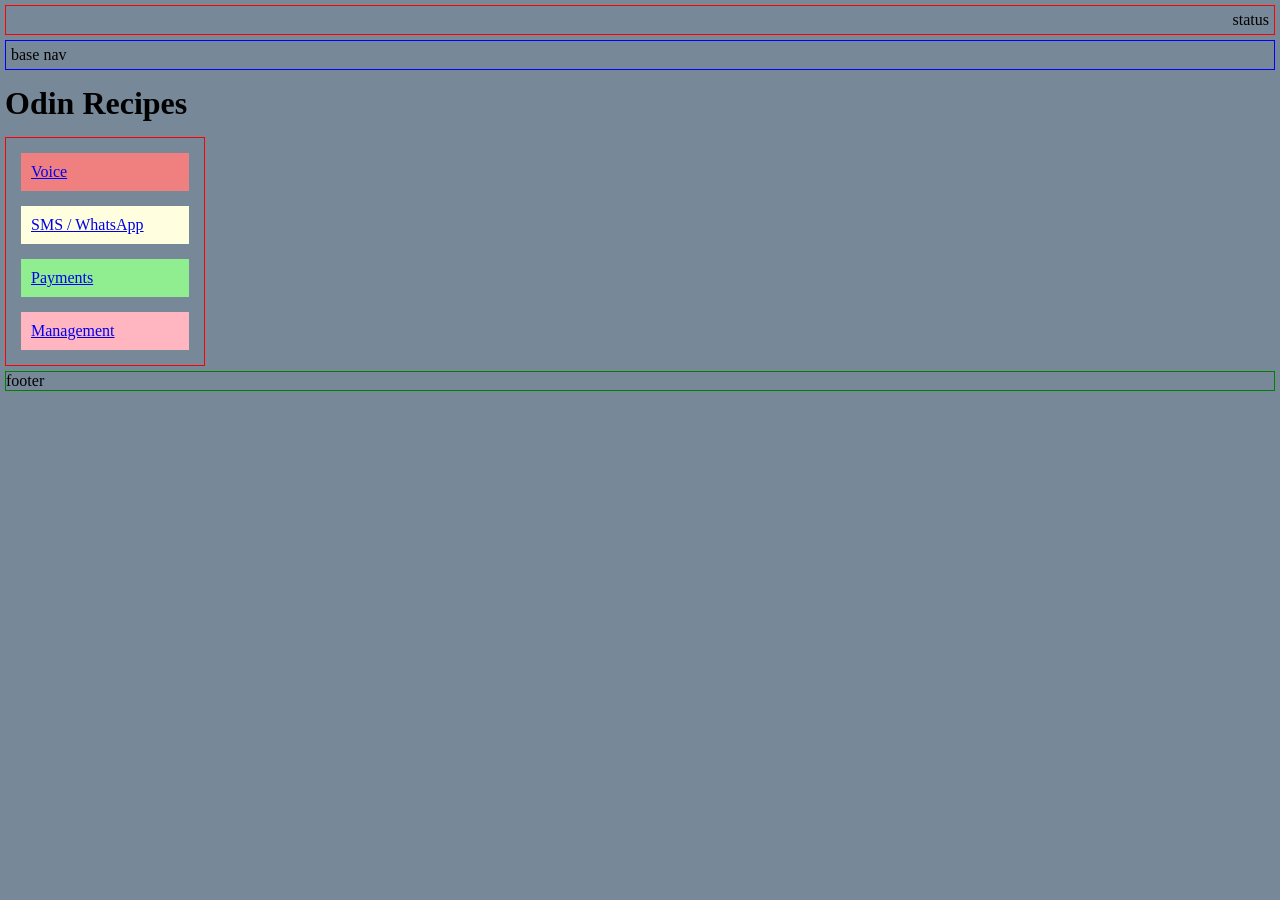
<file: index.html>
<!DOCTYPE html>
<html lang="en">
<head>
    <meta charset="UTF-8">
    <meta name="viewport" content="width=device-width, initial-scale=1.0">
    <title>Recipes</title>
    <link rel="stylesheet" href="style.css">
</head>
<body>
    <div class="nav-status">status</div>
    <div class="nav">base nav</div>
    <h1>Odin Recipes</h1>
        <div class="food-link">
            <a class="voice-link" href="recipes/hotdog.html">Voice</a>
            <a class="sms-link" href="recipes/nothotdog.html">SMS / WhatsApp</a>
            <a class="payments-link" href="recipes/sandwich.html">Payments</a>
            <a class="management-link" href="recipes/pizza.html">Management</a>
        </div>
    <div class="footer">footer</div>
</body>
</html>
</file>
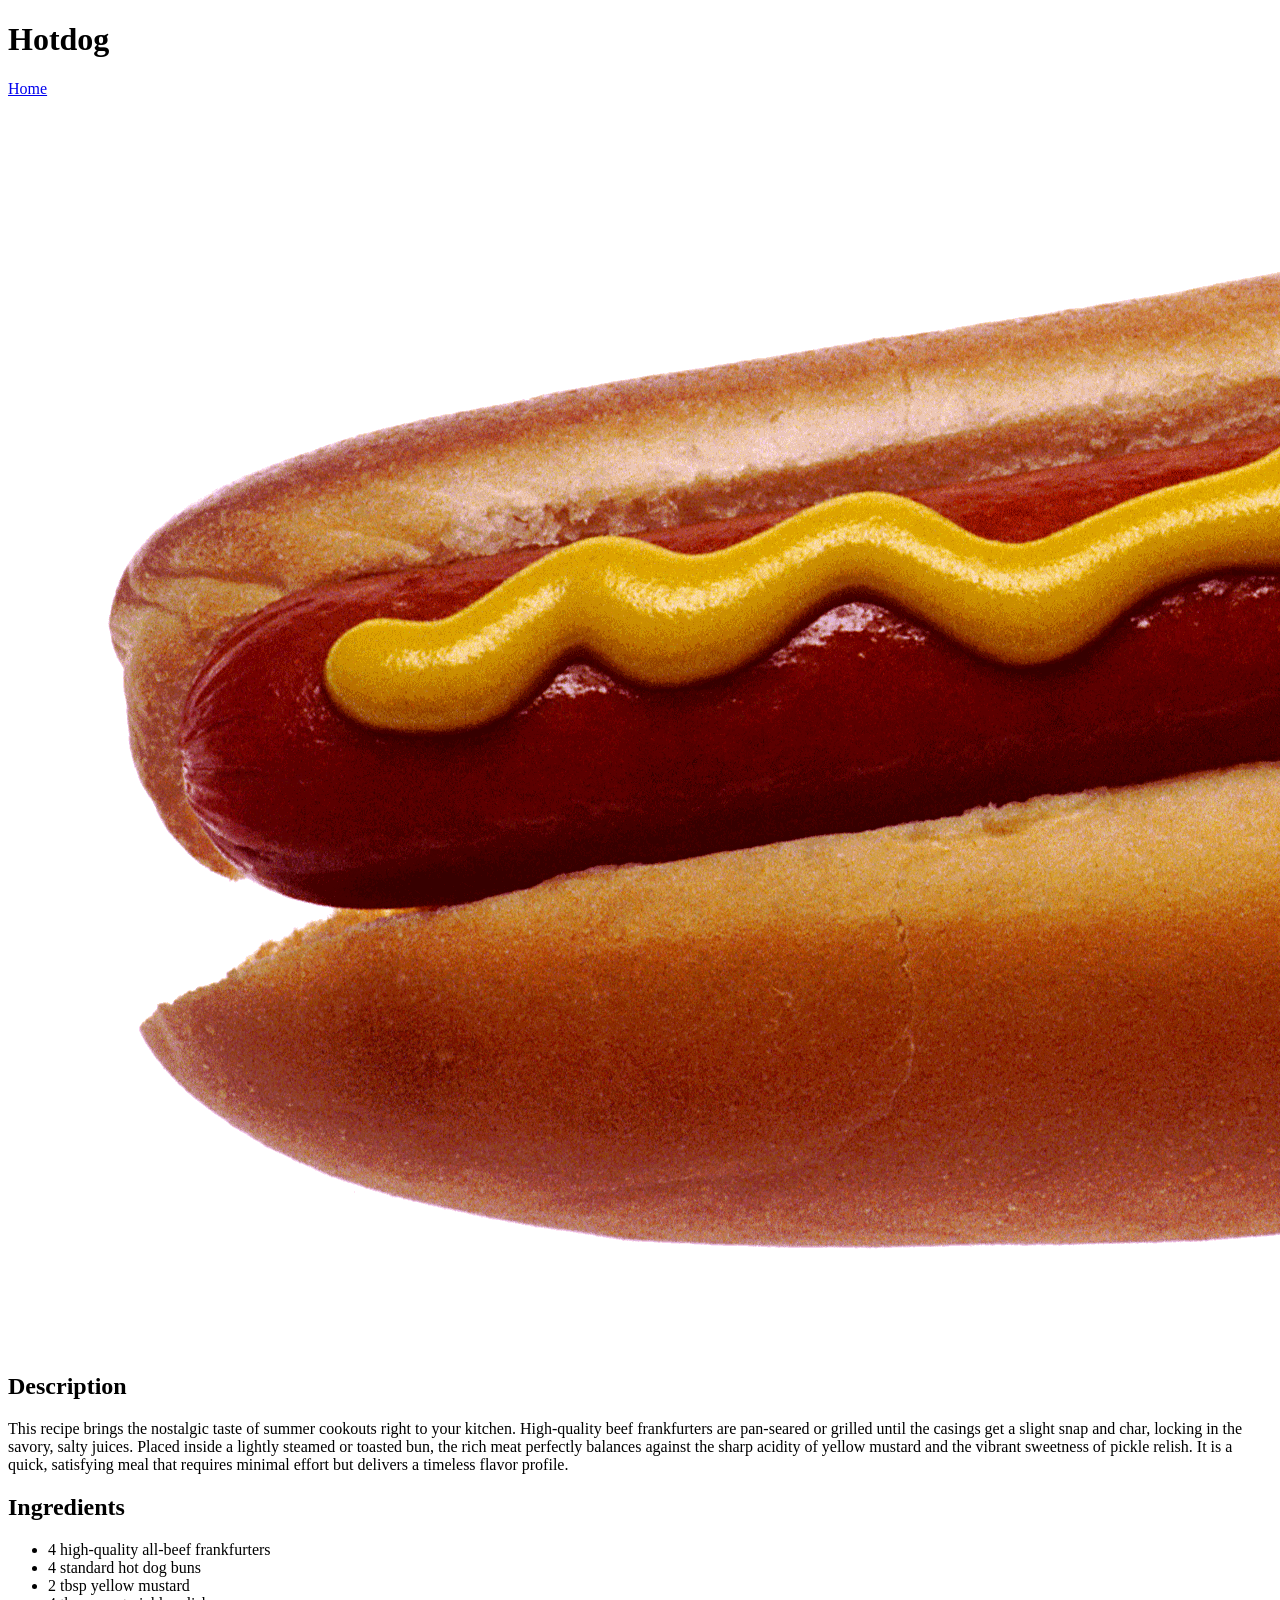
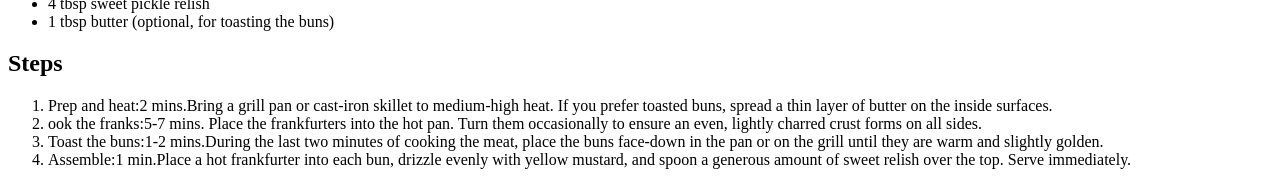
<file: recipes/hotdog.html>
<!DOCTYPE html>
<html lang="en">
<head>
    <meta charset="UTF-8">
    <meta name="viewport" content="width=device-width, initial-scale=1.0">
    <title>hotdog</title>
</head>
<body>
    <h1>Hotdog</h1>
    <a href="../index.html">Home</a>
    <br>
    <img src="images/hotdog.png" alt="">

    <h2>Description</h2>
    <p>
        This recipe brings the nostalgic taste of summer cookouts right to your kitchen. High-quality beef frankfurters are pan-seared or grilled until the casings get a slight snap and char, locking in the savory, salty juices. Placed inside a lightly steamed or toasted bun, the rich meat perfectly balances against the sharp acidity of yellow mustard and the vibrant sweetness of pickle relish. It is a quick, satisfying meal that requires minimal effort but delivers a timeless flavor profile.
    </p>

    <h2>Ingredients</h2>
    <ul>
        <li>4 high-quality all-beef frankfurters</li>
        <li>4 standard hot dog buns</li>
        <li>2 tbsp yellow mustard</li>
        <li>4 tbsp sweet pickle relish</li>
        <li>1 tbsp butter (optional, for toasting the buns)</li>
    </ul>

    <h2>Steps</h2>
    <ol>
        <li>Prep and heat:2 mins.Bring a grill pan or cast-iron skillet to medium-high heat. If you prefer toasted buns, spread a thin layer of butter on the inside surfaces.</li>
        <li>ook the franks:5-7 mins. Place the frankfurters into the hot pan. Turn them occasionally to ensure an even, lightly charred crust forms on all sides.</li>
        <li>Toast the buns:1-2 mins.During the last two minutes of cooking the meat, place the buns face-down in the pan or on the grill until they are warm and slightly golden.</li>
        <li>Assemble:1 min.Place a hot frankfurter into each bun, drizzle evenly with yellow mustard, and spoon a generous amount of sweet relish over the top. Serve immediately.</li>
    </ol>




</body>
</html>
</file>
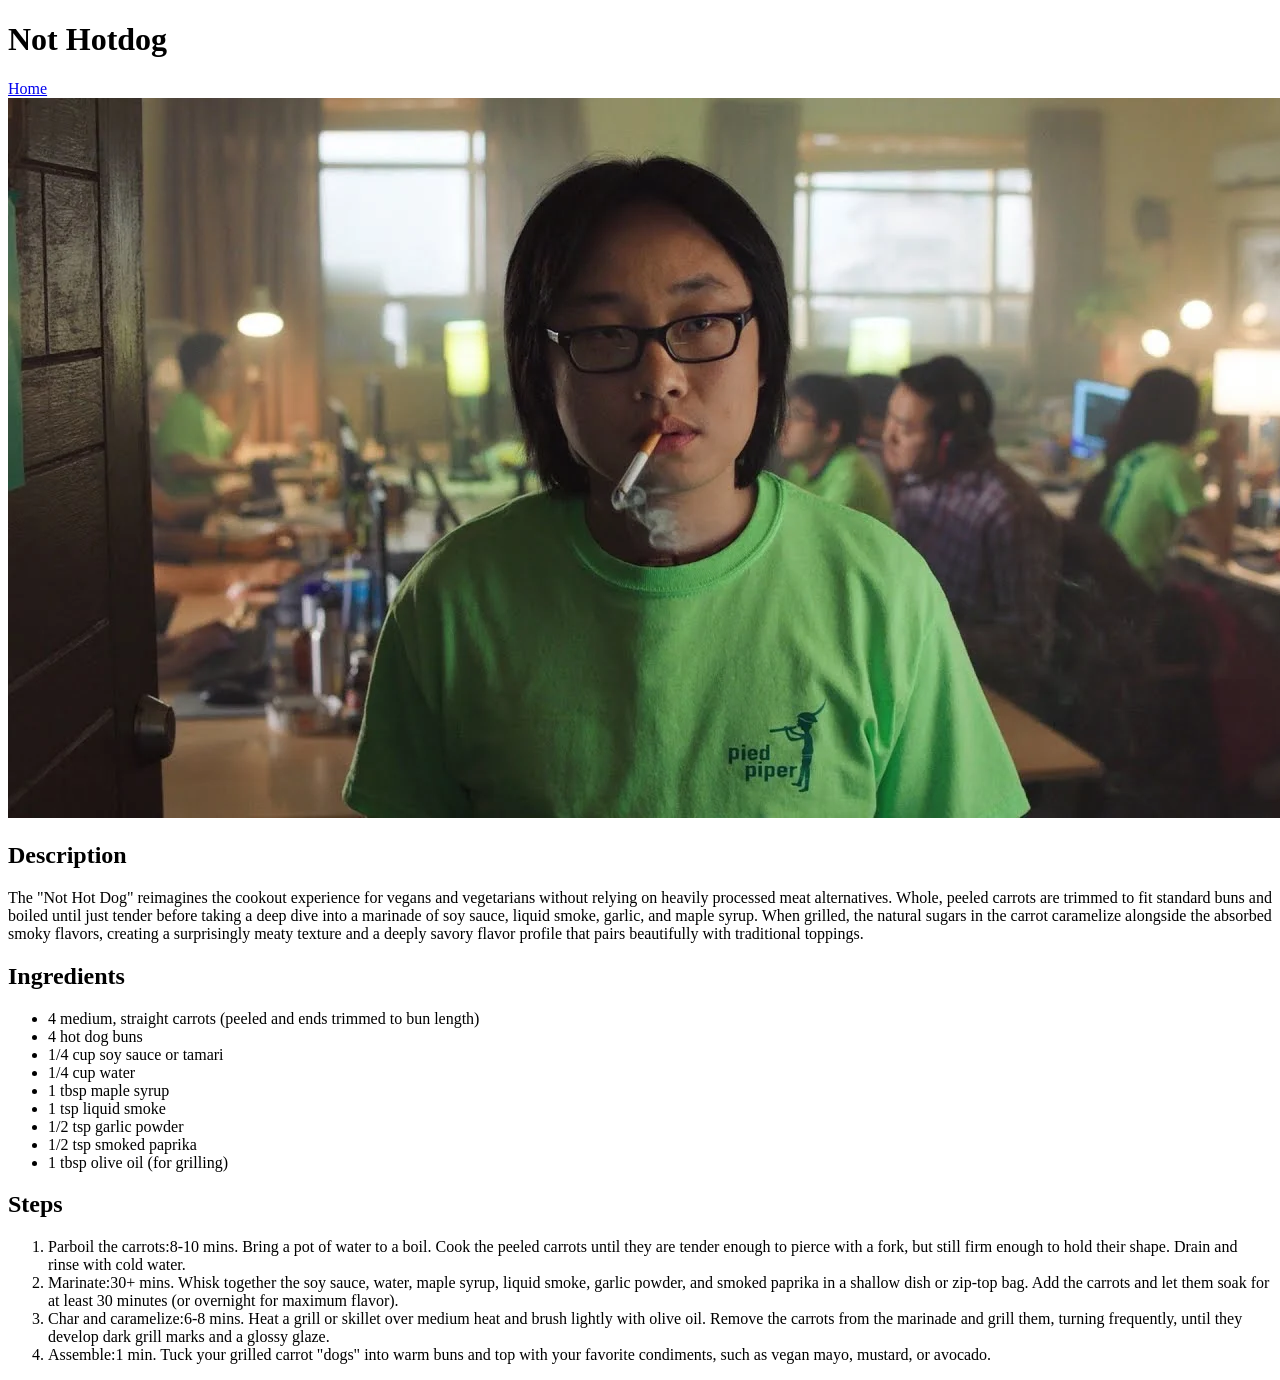
<file: recipes/nothotdog.html>
<!DOCTYPE html>
<html lang="en">
<head>
    <meta charset="UTF-8">
    <meta name="viewport" content="width=device-width, initial-scale=1.0">
    <title>Not Hotdog</title>
</head>
<body>
    <h1>Not Hotdog</h1>
    <a href="../index.html">Home</a>
    <br>
    <img src="images/nothotdog.webp" alt="">

    <h2>Description</h2>
    <p>
        The "Not Hot Dog" reimagines the cookout experience for vegans and vegetarians without relying on heavily processed meat alternatives. Whole, peeled carrots are trimmed to fit standard buns and boiled until just tender before taking a deep dive into a marinade of soy sauce, liquid smoke, garlic, and maple syrup. When grilled, the natural sugars in the carrot caramelize alongside the absorbed smoky flavors, creating a surprisingly meaty texture and a deeply savory flavor profile that pairs beautifully with traditional toppings.
    </p>

    <h2>Ingredients</h2>
    <ul>
        <li>4 medium, straight carrots (peeled and ends trimmed to bun length)</li>
        <li>4 hot dog buns</li>
        <li>1/4 cup soy sauce or tamari</li>
        <li>1/4 cup water</li>
        <li>1 tbsp maple syrup</li>
        <li>1 tsp liquid smoke</li>
        <li>1/2 tsp garlic powder</li>
        <li>1/2 tsp smoked paprika</li>
        <li>1 tbsp olive oil (for grilling)</li>
    </ul>

    <h2>Steps</h2>
    <ol>
        <li>Parboil the carrots:8-10 mins. Bring a pot of water to a boil. Cook the peeled carrots until they are tender enough to pierce with a fork, but still firm enough to hold their shape. Drain and rinse with cold water.</li>
        <li>Marinate:30+ mins. Whisk together the soy sauce, water, maple syrup, liquid smoke, garlic powder, and smoked paprika in a shallow dish or zip-top bag. Add the carrots and let them soak for at least 30 minutes (or overnight for maximum flavor).</li>
        <li>Char and caramelize:6-8 mins. Heat a grill or skillet over medium heat and brush lightly with olive oil. Remove the carrots from the marinade and grill them, turning frequently, until they develop dark grill marks and a glossy glaze.</li>
        <li>Assemble:1 min. Tuck your grilled carrot "dogs" into warm buns and top with your favorite condiments, such as vegan mayo, mustard, or avocado.</li>
    </ol>
</body>
</html>
</file>
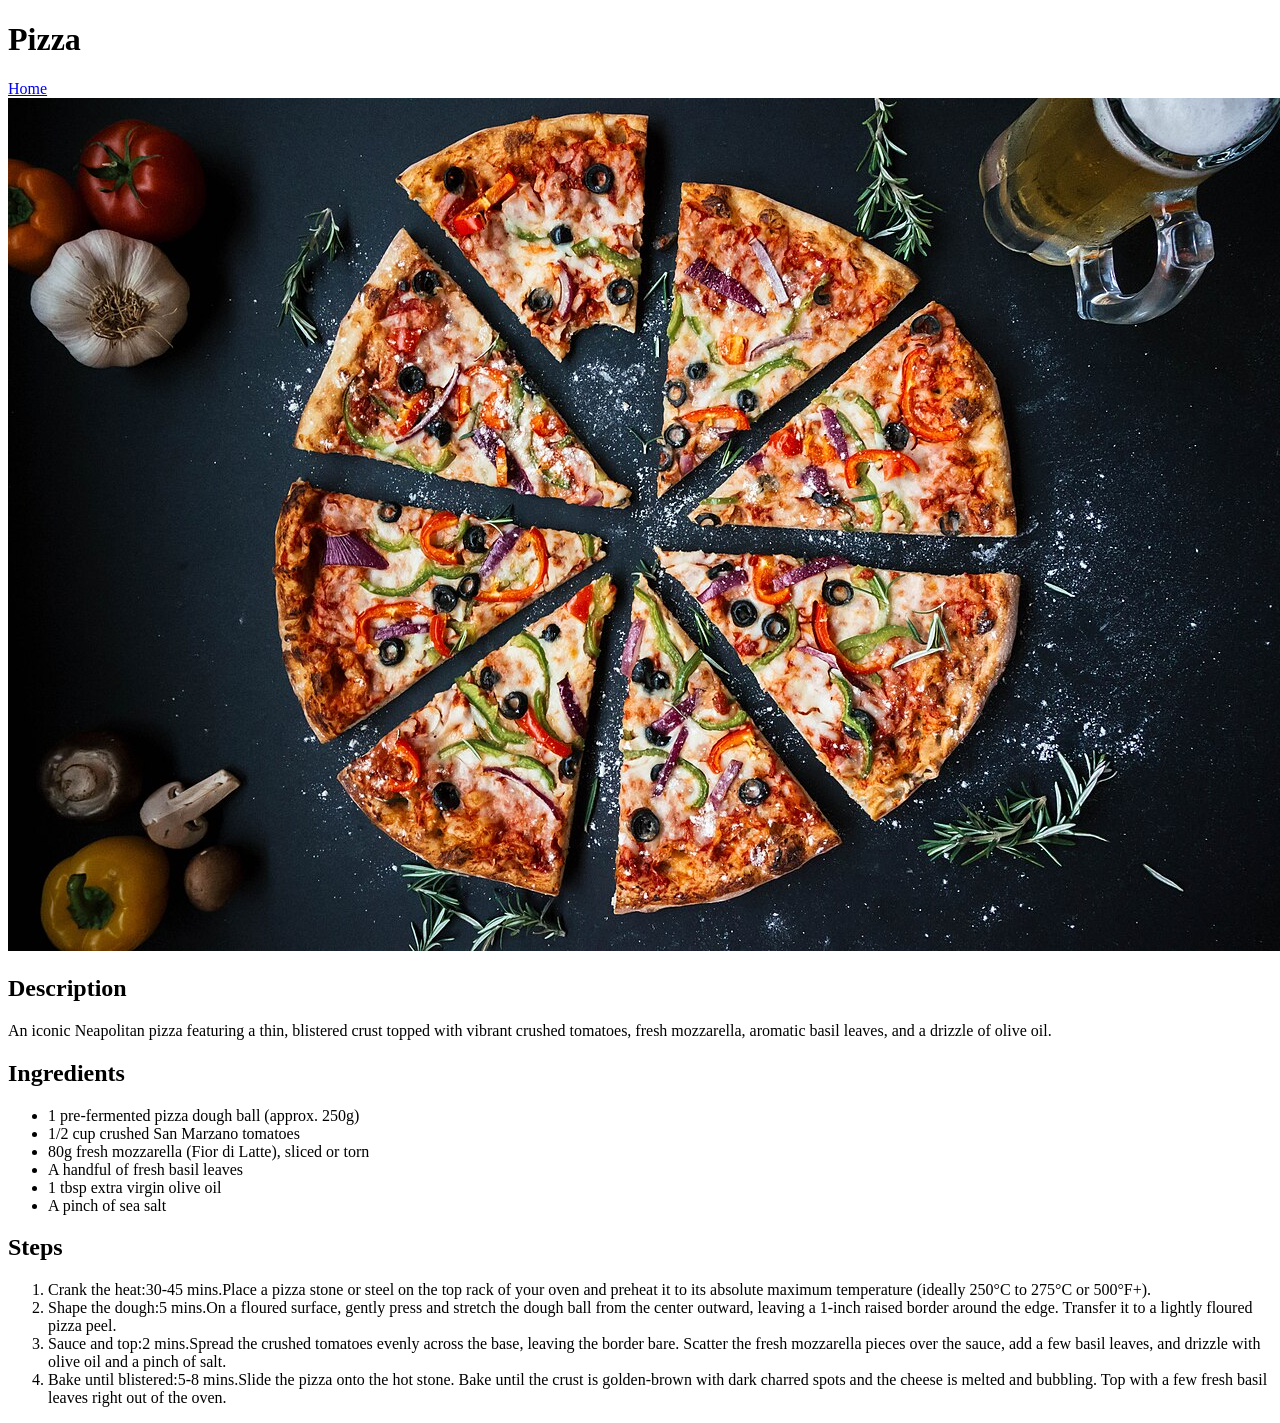
<file: recipes/pizza.html>
<!DOCTYPE html>
<html lang="en">
<head>
    <meta charset="UTF-8">
    <meta name="viewport" content="width=device-width, initial-scale=1.0">
    <title>Pizza</title>
</head>
<body>
    <h1>Pizza</h1>
    <a href="../index.html">Home</a>
    <br>
    <img src="images/pizza.jpg" alt="">

    <h2>Description</h2>
    <p>
        An iconic Neapolitan pizza featuring a thin, blistered crust topped with vibrant crushed tomatoes, fresh mozzarella, aromatic basil leaves, and a drizzle of olive oil.
    </p>

    <h2>Ingredients</h2>
    <ul>
        <li>1 pre-fermented pizza dough ball (approx. 250g)</li>
        <li>1/2 cup crushed San Marzano tomatoes</li>
        <li>80g fresh mozzarella (Fior di Latte), sliced or torn</li>
        <li>A handful of fresh basil leaves</li>
        <li>1 tbsp extra virgin olive oil</li>
        <li>A pinch of sea salt</li>
    </ul>

    <h2>Steps</h2>
    <ol>
        <li>Crank the heat:30-45 mins.Place a pizza stone or steel on the top rack of your oven and preheat it to its absolute maximum temperature (ideally 250°C to 275°C or 500°F+).</li>
        <li>Shape the dough:5 mins.On a floured surface, gently press and stretch the dough ball from the center outward, leaving a 1-inch raised border around the edge. Transfer it to a lightly floured pizza peel.</li>
        <li>Sauce and top:2 mins.Spread the crushed tomatoes evenly across the base, leaving the border bare. Scatter the fresh mozzarella pieces over the sauce, add a few basil leaves, and drizzle with olive oil and a pinch of salt.</li>
        <li>Bake until blistered:5-8 mins.Slide the pizza onto the hot stone. Bake until the crust is golden-brown with dark charred spots and the cheese is melted and bubbling. Top with a few fresh basil leaves right out of the oven.</li>
    </ol>




</body>
</html>
</file>
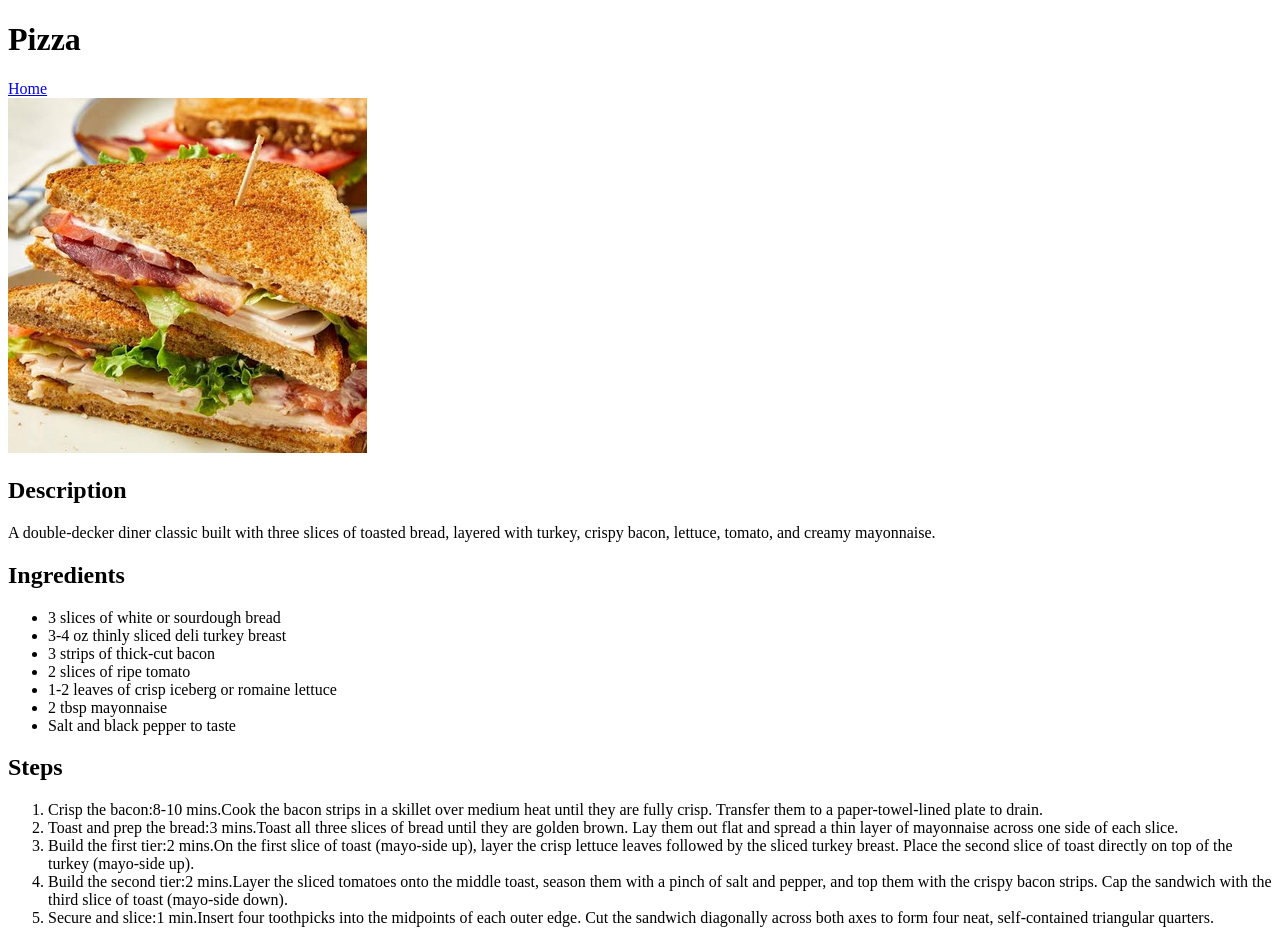
<file: recipes/sandwich.html>
<!DOCTYPE html>
<html lang="en">
<head>
    <meta charset="UTF-8">
    <meta name="viewport" content="width=device-width, initial-scale=1.0">
    <title>Sandwich</title>
</head>
<body>
    <h1>Pizza</h1>
    <a href="../index.html">Home</a>
    <br>
    <img src="images/sandwich.png" alt="">

    <h2>Description</h2>
    <p>
        A double-decker diner classic built with three slices of toasted bread, layered with turkey, crispy bacon, lettuce, tomato, and creamy mayonnaise.
    </p>

    <h2>Ingredients</h2>
    <ul>
        <li>3 slices of white or sourdough bread</li>
        <li>3-4 oz thinly sliced deli turkey breast</li>
        <li>3 strips of thick-cut bacon</li>
        <li>2 slices of ripe tomato</li>
        <li>1-2 leaves of crisp iceberg or romaine lettuce</li>
        <li>2 tbsp mayonnaise</li>
        <li>Salt and black pepper to taste</li>
    </ul>

    <h2>Steps</h2>
    <ol>
        <li>Crisp the bacon:8-10 mins.Cook the bacon strips in a skillet over medium heat until they are fully crisp. Transfer them to a paper-towel-lined plate to drain.</li>
        <li>Toast and prep the bread:3 mins.Toast all three slices of bread until they are golden brown. Lay them out flat and spread a thin layer of mayonnaise across one side of each slice.</li>
        <li>Build the first tier:2 mins.On the first slice of toast (mayo-side up), layer the crisp lettuce leaves followed by the sliced turkey breast. Place the second slice of toast directly on top of the turkey (mayo-side up).</li>
        <li>Build the second tier:2 mins.Layer the sliced tomatoes onto the middle toast, season them with a pinch of salt and pepper, and top them with the crispy bacon strips. Cap the sandwich with the third slice of toast (mayo-side down).</li>
        <li>Secure and slice:1 min.Insert four toothpicks into the midpoints of each outer edge. Cut the sandwich diagonally across both axes to form four neat, self-contained triangular quarters.</li>
    </ol>




</body>
</html>
</file>
<file: style.css>
* {
  box-sizing: border-box;
  margin: 0;
  padding: 0;
}

body {
    background-color: lightslategrey;
}



/* --------------------------------------------- */

h1 {
    margin: 5px;
    padding: 10px 0;
}

.nav-status {
    border: solid 1px red;
    text-align: right;
    margin: 5px;
    padding: 5px;
}

.nav {
    border: solid 1px blue;
    margin: 5px;
    padding: 5px;
}

.food-link {
    width: 200px;
    border: solid red 1px;
    margin: 5px;
}
.food-link a {
    padding: 10px;
    display: block;
    margin: 15px;
}

/* MENU LINKS */

.voice-link {
    background-color: lightcoral;
}

.sms-link {
    background-color: lightyellow;
}

.payments-link {
    background-color: lightgreen;
}

.management-link {
    background-color: lightpink;
}

/* FOOTER */
.footer {
    margin: 5px;
    border: solid green 1px;
}
</file>
